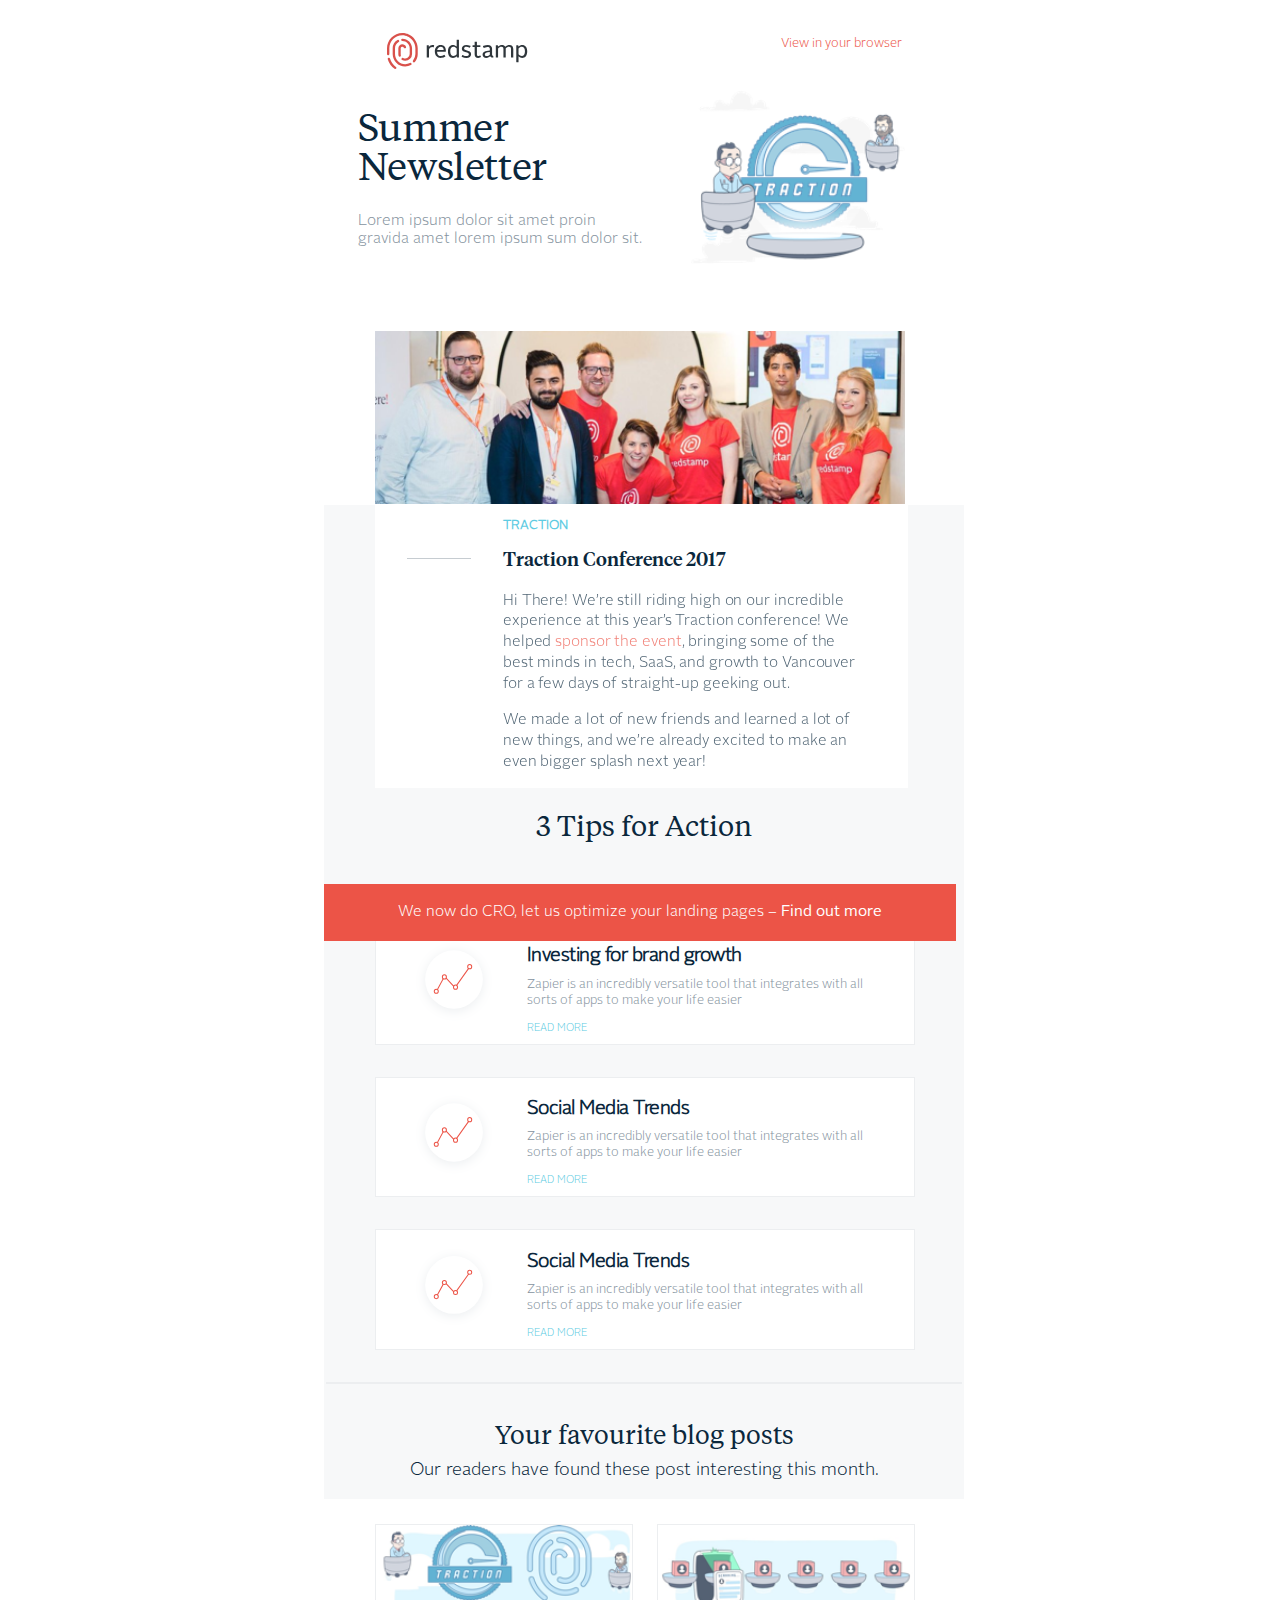
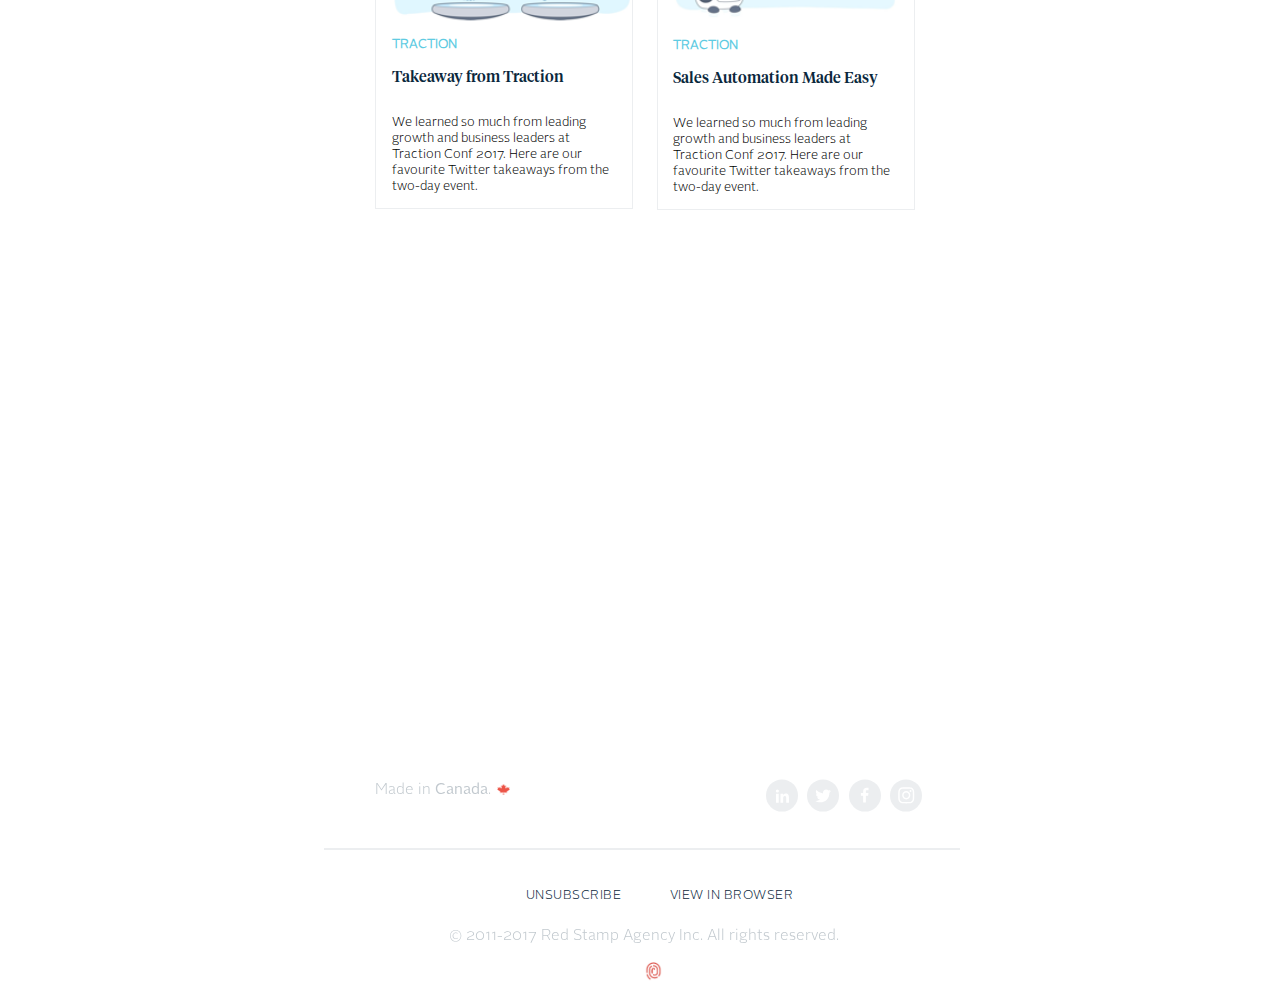
<file: index.html>
<!DOCTYPE html>
<html>
  <head>
    <meta charset="utf-8">
    <title></title>
    <link rel="stylesheet" type="text/css" href="css/style.css">
    <meta name="description" content="redstamp web site test" />
  </head>
  <body>
    <div class="rs-Newsletter-tips-highlightstory">

      <header class="top">
        <div >
          <img src="img/rs-logo.svg" class="rs-logo">
        </div>
        <div class="top-right">
          <a href="#" class="View-in-your-browser">View in your browser</a>
        </div>
      </header>

<!--  First Section-->

      <section class="section-1">
        <div class="Summer-text-left">
          <div class="Summer-Newsletter">
            <p>Summer <br>Newsletter</p>
          </div>
          <div class="z">
            <p>Lorem ipsum dolor sit amet proin gravida amet lorem ipsum sum dolor sit.</p>
          </div>
        </div>
        <div class="Summer-img-right">
          <img src="img/newsletter-graphic-placeholder.png"
               srcset="img/newsletter-graphic-placeholder@2x.png 2x,
                       img/newsletter-graphic-placeholder@3x.png 3x"
               class="NewsletterGraphicPlaceholder">
        </div>
        <div class="Rectangle-img">
          <img src="img/bitmap.png" srcset="img/bitmap@2x.png 2x,
          img/bitmap@3x.png 3x"
          class="Bitmap">
        </div>
      </section>

<!--  Second Section-->

      <section class="Rectangle">

        <div class="Rectangle-3">
          <div class="Rectangle-4"></div>
          <div class="Rectangle-2">
            <div class="TRACTION">
              <p>TRACTION</p>
            </div>
            <div class="Traction-Conference">
              <p>Traction Conference 2017</p>
            </div>
            <div class="Hi-There-Were-stil">
              <p>Hi There! We’re still riding high on our incredible experience at this year’s Traction conference! We helped <i class="text-style-1">sponsor the event</i>, bringing some of the best minds in tech, SaaS, and growth to Vancouver for a few days of straight-up geeking out.</p>
              <p>We made a lot of new friends and learned a lot of new things, and we’re already excited to make an even bigger splash next year!</p>
            </div>
          </div>
        </div>
        <div class="-Tips-for-Action">
          <p>3 Tips for Action</p>
        </div>
        <div class="All-the-things-you-n">
          <p>All the things you need to know lorem ipsum.</p>
        </div>

<!--  Rectangles-->

        <div class="Rectangle-5">
            <img src="img/growth-icon.svg" class="growth-icon">
          <div class="Investing-for-brand">
            <p>Investing for brand growth</p>
          </div>
          <div class="Zapier-is-an-incredi">
            <p>Zapier is an incredibly versatile tool that integrates with all sorts of apps to make your life easier</p>
          </div>
          <div class="read-more">
            <p>READ MORE</p>
          </div>
        </div>

        <div class="Rectangle-5">
            <img src="img/growth-icon.svg" class="growth-icon">
          <div class="Social-Media-Trends">
            <p>Social Media Trends</p>
          </div>
          <div class="Zapier-is-an-incredi">
            <p>Zapier is an incredibly versatile tool that integrates with all sorts of apps to make your life easier</p>
          </div>
          <div class="read-more">
            <p>READ MORE</p>
          </div>
        </div>

        <div class="Rectangle-5">
            <img src="img/growth-icon.svg" class="growth-icon">
          <div class="Social-Media-Trends">
            <p>Social Media Trends</p>
          </div>
          <div class="Zapier-is-an-incredi">
            <p>Zapier is an incredibly versatile tool that integrates with all sorts of apps to make your life easier</p>
          </div>
          <div class="read-more">
            <p>READ MORE</p>
          </div>
        </div>

<!--  Divider-->

        <hr class="Line-2">

        <div class="Your-favourite-blog">
          <p>Your favourite blog posts</p>
        </div>
        <div class="Our-readers-have-fou">
          <p>Our readers have found these post interesting this month.</p>
        </div>

<!-- Rectangle - 2 pices -->

        <div class="Rectangle-6">
          <img src="img/rs-blog-illustration-traction.png"
               srcset="img/rs-blog-illustration-traction@2x.png 2x,
                       img/rs-blog-illustration-traction@3x.png 3x"
               class="rs-blog-illustration-traction">
          <div class="text-container">
            <div class="TRACTION-2">
              <p>TRACTION</p>
            </div>
            <div class="Takeaway-from-Tracti">
              <p>Takeaway from Traction</p>
            </div>
            <div class="We-learned-so-much-f">
              <p>We learned so much from leading growth and business leaders at Traction Conf 2017. Here are our favourite Twitter takeaways from the two-day event.</p>
            </div>
          </div>
        </div>

        <div class="Rectangle-7">
          <img src="img/rs-blog-automationmadeeasy-1024.png"
               srcset="img/rs-blog-automationmadeeasy-1024@2x.png 2x,
                       img/rs-blog-automationmadeeasy-1024@3x.png 3x"
               class="rs-blog-automationmadeeasy_1024">
          <div class="text-container">
            <div class="TRACTION-2">
              <p>TRACTION</p>
            </div>
            <div class="Sales-Automation-Mad">
              <p>Sales Automation Made Easy</p>
            </div>
            <div class="We-learned-so-much-f">
              <p>We learned so much from leading growth and business leaders at Traction Conf 2017. Here are our favourite Twitter takeaways from the two-day event.</p>
            </div>
          </div>
        </div>
      </section>

<!-- Third Section -->

      <section class=Rectangle-8>
        <p class="We-now-do-CRO-let-u">We now do CRO, let us optimize your landing pages – <b class="text-style-2">Find out more</b></p>
      </section>

<!-- Footer -->

      <footer class="rs-Newsletter-tips-highlightstory-1">
        <div class="social-media-icons">

          <div class="Made-in-Canada">
            <p>Made in <b class="text-style-3">Canada</b>.</p>
          </div>
          <div class="canada">
            <img src="img/canada.png" srcset="img/canada@2x.png 2x,
                                              img/canada@3x.png 3x"
                                      class="img-canada"        >
          </div>

          <!-- Social Media -->

          <img src="img/linkedin-icon.svg"  class="linkedin-icon">
          <img src="img/twitter-icon.svg"   class="twitter-icon">
          <img src="img/facebook-icon.svg"  class="facebook-icon">
          <img src="img/instagram-icon.svg" class="instagram-icon">
        </div>

<!--  Divider -->

        <div class="Line-Copy-3"></div>
        <div class="Unsubscribe">
          <p>Unsubscribe</p>
        </div>
        <div class="View-in-browser">
          <p>View in browser </p>
        </div>
        <div class="Red-Stam">
          <p>© 2011-2017 Red Stamp Agency Inc. All rights reserved.</p>
        </div>

        <img src="img/redstamp.png"  class="Icon">

      </footer>
    </div>
  </body>
</html>
</file>
<file: css/style.css>
@font-face {
  font-family: TiemposText;
  src: url(../font/TiemposText-Regular.otf);
  font-weight: normal;
}
@font-face {
  font-family: TiemposHeadline;
  src: url(../font/TiemposHeadline-Medium.otf);
  font-weight: normal;
}
@font-face {
  font-family: AlrightSansLT;
  /*src: url(../font/AlrightSans-Regular.otf);*/
  src: url(../font/AlrightSans-Light.otf);
  font-weight: normal;
}

@font-face {
  font-family: AlrightSansLT-Medium;
  src: url(../font/AlrightSans-Regular.otf);
  font-weight: bold;
}

.rs-Newsletter-tips-highlightstory {
  width: 50%;
  margin: 0 auto;
}

.top {
  display: inline-flex;
  margin: 4% 0% 0 10%;
  width: 100%;
}

.top-right {
  margin: 0% 0 0 40%;
  width: 20%;
  }

.top-right a {
  text-decoration: none;
}

.rs-logo {
  width: 100%;
  position: relative;
}

.View-in-your-browser {
  font-family: AlrightSansLT;
  font-size: 1vw;
  text-align: left;
  color: #ec5447;
}

/* section 1 */

.section-1 {
  width: 100%
}

.Summer-text-left {
  position: absolute;
  width: 33%;
}

.Summer-Newsletter {
  width: 100%;
  font-family: TiemposText;
  font-size: 3vw;
  line-height: 1.02;
  letter-spacing: -0.4px;
  text-align: left;
  color: #0a273c;
  margin-left: 8%;
}

.z {
  width: 68%;
  font-family: AlrightSansLT;
  font-size: 1.2vw;
  line-height: 1.21;
  text-align: left;
  color: #85939e;
  margin-left: 8%;
  position: relative;
  margin-top: -4%;
}

.Summer-img-right {
  width: 34%;
  position: relative;
  margin-left: 24%;
}

.NewsletterGraphicPlaceholder {
  width: 100%;
  margin-left: 100%;
  position: relative;
  margin-top: 8%;
}

.Bitmap {
  width: 100%;
}

.Rectangle-img {
  margin: 10% 8% 0 8%;
  position: relative;
  width: 84%;
}

/* Second Section */

.Rectangle {
  width: 50%;
  background-color: #f7f8f9;
  position: absolute;
  margin-top: -0.25%;
}

.Rectangle-3 {
  width: 83.2%;
  background-color: #ffffff;
  margin-left: 8%;
  position: absolute;
}


.Rectangle-4 {
  width: 12%;
  height: 1px;
  opacity: 0.47;
  background-color: #85939e;
  margin: 10% 0 0 6%;
  position: absolute;
}

.Rectangle-2 {
  margin: 0 8% 0 24%;
  float: right;
  position: relative;
}

.TRACTION {
  width: 100%;
  font-family: AlrightSansLT;
  font-size: 1vw;
  font-weight: bold;
  color: #60cbe2;
  float: left;
  position: relative;
}

.Traction-Conference {
  font-family: TiemposHeadline;
  font-size: 1.5vw;
  font-weight: 500;
  text-align: left;
  color: #0a273c;
  position: relative;
}

.Hi-There-Were-stil {
  width: 100%;
  opacity: 0.73;
  font-family: AlrightSansLT;
  font-size: 1.2vw;
  line-height: 1.36;
  letter-spacing: -0.1px;
  text-align: left;
  color: #0a273c;
  position: relative;
}

.Hi-There-Were-stil .text-style-1 {
  color: #ec5447;
  font-style: normal;
}

.-Tips-for-Action {
  width: 100%;
  font-family: TiemposText;
  font-size: 2.2vw;
  font-weight: 500;
  text-align: center;
  color: #0a273c;
  margin-top: 48%;
  position: relative;
}

.All-the-things-you-n {
  width: 100%;
  height: 18px;
  font-family: AlrightSansLT;
  font-size: 1.2vw;
  color: #0a273c;
  text-align: center;
  margin-bottom: 4%;
}

/* Rectangles*/

.Rectangle-5 {
  width: 84%;
  background-color: #ffffff;
  border: solid 1px #eceef0;
  margin: 5% 8% 0 8%;
  position: relative;
}

.growth-icon {
  width: 15%;
  position: absolute;
  margin: 3% 0 0% 7%;
}

.Investing-for-brand {
  width: 80%;
  font-family: AlrightSansLT;
  font-size: 1.5vw;
  font-weight: bold;
  letter-spacing: -0.5px;
  text-align: left;
  color: #0a273c;
  margin-left: 28%;
  position: relative;
}

.Zapier-is-an-incredi {
  width: 66%;
  font-family: AlrightSansLT;
  font-size: 1vw;
  text-align: left;
  color: #85939e;
  margin-left: 28%;
  margin-top: -2%;
  position: relative;
}

.read-more {
  width: 72%;
  font-family: AlrightSansLT;
  font-size: 0.8vw;
  font-weight: 500;
  text-align: left;
  color: #60cbe2;
  margin-left: 28%;
}

.Social-Media-Trends {
  width: 80%;
  font-family: AlrightSansLT;
  font-size: 1.5vw;
  font-weight: bold;
  letter-spacing: -0.5px;
  text-align: left;
  color: #0a273c;
  margin-left: 28%;
  position: relative;
}

/* Divider*/

.Line-2 {
  width: 99%;
  border: solid 0.1vh #eceef0;
  margin-top: 5%;
  position: relative;
}

.Your-favourite-blog {
  width: 100%;
  font-family: TiemposText;
  font-size: 2vw;
  font-weight: 500;
  text-align: center;
  color: #0a273c;
  margin-top: 6%;
  position: relative;
}

.Our-readers-have-fou {
  width: 100%;
  font-family: AlrightSansLT;
  font-size: 1.4vw;
  text-align: center;
  color: #0a273c;
  margin-top: -3%;
  position: relative;
}

/* Rectangle - 2 pices*/

.Rectangle-6 {
  width: 40%;
  background-color: #ffffff;
  border: solid 1px #eceef0;
  margin: 4% 8% 4% 8%;
  position: absolute;
}

.rs-blog-illustration-traction {
  width: 100%;
}

.text-container {
  margin-left: 6%;
  float: left;
  position: relative;
}

.TRACTION-2 {
  width: 100%;
  font-family: AlrightSansLT;
  font-size: 1vw;
  font-weight: bold;
  text-align: left;
  color: #60cbe2;
  float: left;
  position: relative;
  margin-top: -4%;
}

.Takeaway-from-Tracti {
  width: 100%;
  font-family: TiemposHeadline;
  font-size: 1.2vw;
  font-weight: 500;
  line-height: 1.38;
  text-align: left;
  color: #0a273c;
  position: relative;
}

.We-learned-so-much-f {
  float: left;
  position: relative;
  width: 94%;
  font-family: AlrightSansLT;
  font-size: 1vw;
}

.Rectangle-7 {
  width: 40%;
  background-color: #ffffff;
  border: solid 1px #eceef0;
  position: absolute;
  margin: 4% 8% 4% 52%;
}

.rs-blog-automationmadeeasy_1024 {
  width: 100%;
}

.Sales-Automation-Mad {
  width: 100%;
  font-family: TiemposHeadline;
  font-size: 1.2vw;
  font-weight: 500;
  line-height: 1.38;
  text-align: left;
  color: #0a273c;
  position: relatative;
}

.Rectangle-8 {
  width: 100%;
  background-color: #ec5447;
  position: relative;
  padding: 0.5% 0% 0.5% 0%;
  margin-top: 58%;
  border-top: 1vh solid #f7f8f9;
}

.We-now-do-CRO-let-u {
  width: 94%;
  font-family: AlrightSansLT;
  font-size: 1.2vw;
  line-height: 1.36;
  text-align: left;
  color: #ffffff;
  text-align: center;
  margin-left: 3%;
}

.We-now-do-CRO-let-u .text-style-2 {
  font-family: AlrightSansLT-Medium;
  font-weight: 500;
}

/*Footer*/

.rs-Newsletter-tips-highlightstory-1 {
  margin-top: 110%;
  position: absolute;
  width: 50%;
}

.social-media-icons {
  width: 100%;
  display: inline-flex;
  position: relative;
  margin-top: 4%;
}

.Made-in-Canada {
  width: 19%;
  opacity: 0.5;
  font-family: AlrightSansLT;
  font-size: 1.2vw;
  text-align: left;
  color: #85939e;
  margin-left: 8%;
  position: relative;
  margin-top: 1%;
}

.Made-in-Canada p {
  margin-top: 0;
}

.Made-in-Canada .text-style-3 {
  font-family: AlrightSansLT-Medium;
  font-weight: bold;
}

.canada {
  position: relative;
  width: 2%;
  margin-top: 1%;
}

.img-canada{
  width: 100%
}

/* Social Media*/

.linkedin-icon {
  width: 5%;
  margin-left: 40%;
  position: relative;
}

.twitter-icon {
  width: 5%;
  margin-left: 1.5%;
  position: relative;
}

.facebook-icon {
  width: 5%;
  margin-left: 1.5%;
  position: relative;
}

.instagram-icon {
  width: 5%;
  margin-left: 1.5%;
  position: relative;
}

/* Divider*/

.Line-Copy-3 {
  width: 99%;
  border: solid 0.1vh #eceef0;
  margin-top: 5%;
  position: relative;
}

.Unsubscribe {
  width: 30%;
  font-family: AlrightSansLT;
  font-size: 1vw;
  letter-spacing: 0.5px;
  text-align: left;
  text-transform: uppercase;
  color: #0a273c;
  position: absolute;
  margin: 4% 4% 2% 31.5%;
}

.Unsubscribe .text-style-3 {
  letter-spacing: normal;
}

.View-in-browser {
  width: 30%;
  font-family: AlrightSansLT;
  font-size: 1vw;
  letter-spacing: 0.5px;
  text-align: left;
  text-transform: uppercase;
  color: #0a273c;
  margin: 4% 10% 2% 54%;
  position: absolute;
}

.Red-Stam {
  width: 100%;
  opacity: 0.5;
  font-family: AlrightSansLT;
  font-size: 1.2vw;
  text-align: center;
  color: #85939e;
  position: relative;
  margin-top: 12%;
}

.Icon {
  width: 3%;
  position: absolute;
  margin-left: 50%;
  margin-bottom: 5%;
}

/* ----- end of code ----- */

@media (min-width:320px) and (max-width:479px) {
  .top-right          { margin: 0% 0 0 0%; width: 50% }
  .rs-logo            { width: 50% }
  .Made-in-Canada     { margin-top: 7% }
  .social-media-icons { margin-top: 11% }
  .Rectangle          { margin-top: -0.75% }
  .Rectangle-img      { width: 86.5% }
}

@media (min-width:480px) and (max-width:767px) {
  .top-right     { margin: 0% 0 0 20% }
  .Rectangle-img { width: 85.5% }
  .Rectangle     { margin-top: -1% }
  .canada        { margin-top: -1.25% }
}
@media (min-width:768px) and (max-width:1024px) {
  .Made-in-Canada { margin-top: 1.75% }
  .Rectangle-img  { width: 84.75% }
}
</file>
